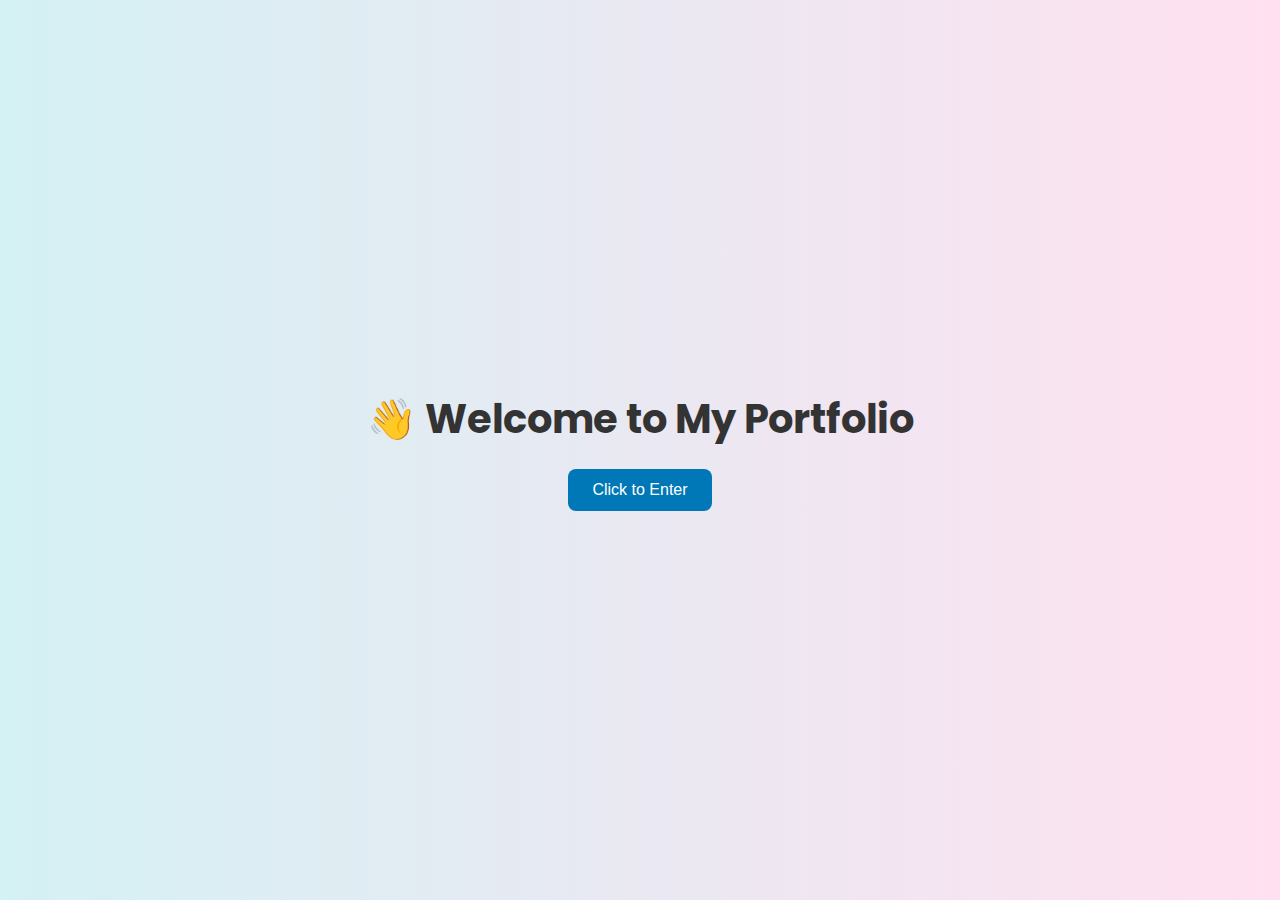
<file: index.html>
<!DOCTYPE html>
<html lang="en">
<head>
  <meta charset="UTF-8" />
  <meta name="viewport" content="width=device-width, initial-scale=1.0" />
  <title>Home | Pratichi's Portfolio</title>
  <link href="https://fonts.googleapis.com/css2?family=Poppins&display=swap" rel="stylesheet">
  <link rel="stylesheet" href="styles.css" />
</head>
<body>
  <!-- Welcome Splash Screen -->
  <div id="welcome-screen">
    <div class="welcome-message">
      <h1>👋 Welcome to My Portfolio</h1>
      <button onclick="hideWelcome()">Click to Enter</button>
    </div>
  </div>

  <!-- Main Content -->
  <header class="fade-in">
    <div class="logo">Pratichi's Portfolio</div>
    <nav>
      <ul class="nav-links">
        <li><a href="index.html">Home</a></li>
        <li><a href="about.html">About</a></li>
        <li><a href="projects.html">Projects</a></li>
        <li><a href="contact.html">Contact</a></li>
      </ul>
    </nav>
  </header>

  <main class="fade-in">
    <div class="content">
      <div class="about-card">
        <h2>Hello! I'm Pratichi</h2>
        <p class="tagline">Bioinformatics Student • Creative Web Developer • Lifelong Learner</p>
        <p class="typing" id="typing"></p>

        <div class="button-group">
          <a href="Pratichi Kadam Resume.pdf" download class="btn">📄 Download Resume</a>
          <a href="projects.html" class="btn">💼 Explore Projects</a>
          <a href="contact.html" class="btn">📬 Get in Touch</a>
        </div>

        <div class="highlights">
          <div class="highlight-card">🎓 B.Sc. Bioinformatics, Class of 2026</div>
          <div class="highlight-card">🧬 Built 3+ DNA/Protein Tools</div>
          <div class="highlight-card">💻 Skilled in Python, HTML/CSS</div>
        </div>

        <blockquote class="quote">
          “Combining biology with code to make science more powerful, accessible, and beautiful.”
        </blockquote>

        <div class="scroll-down">
          <a href="about.html">⬇ Scroll to About</a>
        </div>
      </div>

      <div class="image-section">
        <img src="pratichi.jpg" alt="Pratichi Kadam" />
      </div>
    </div>
  </main>

  <footer class="fade-in">
    &copy; 2025 Pratichi Kadam | My Portfolio
  </footer>

  <script src="script.js" defer></script>
</body>
</html>
</file>
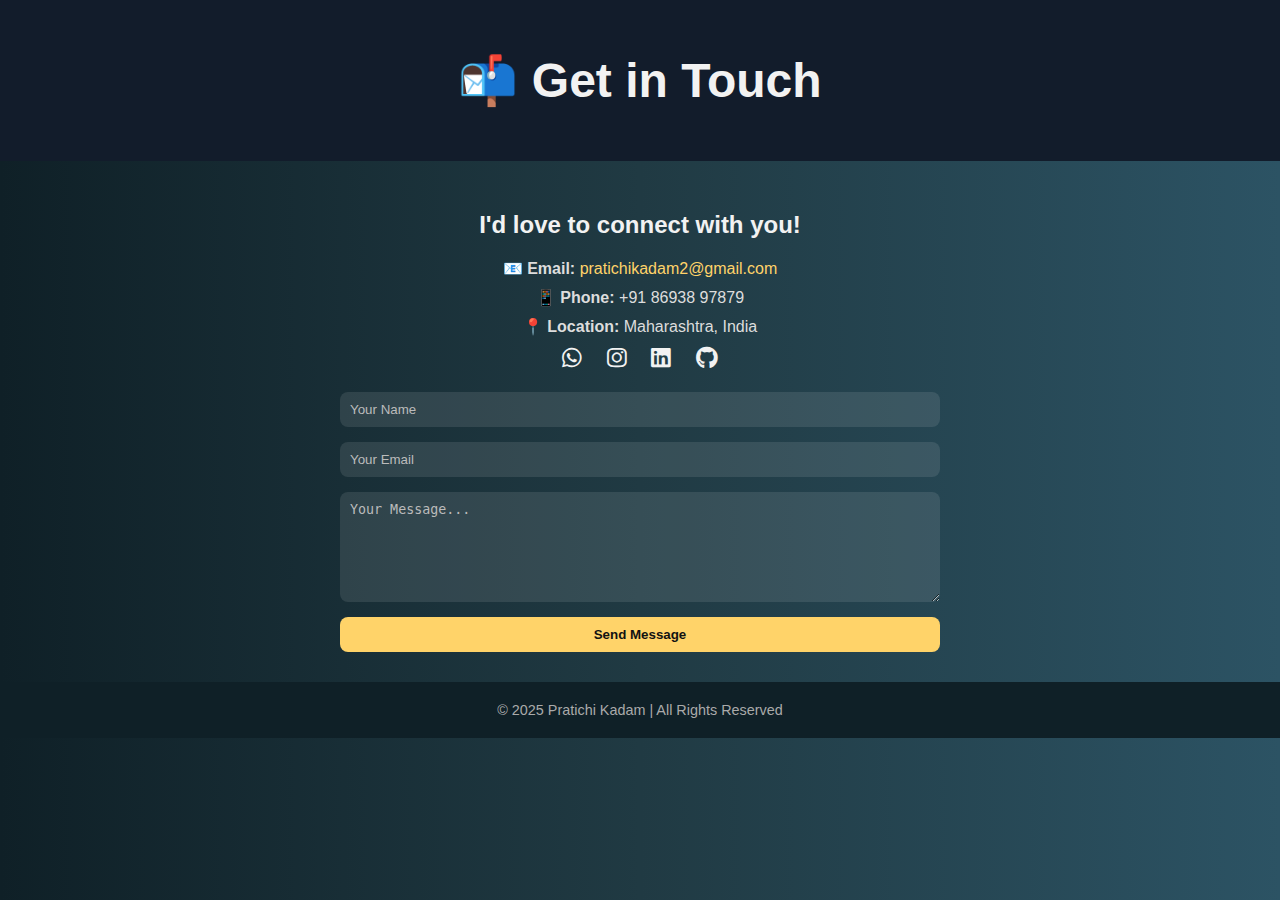
<file: contact.html>
<!DOCTYPE html>
<html lang="en">
<head>
  <meta charset="UTF-8" />
  <meta name="viewport" content="width=device-width, initial-scale=1.0" />
  <title>Contact | Pratichi Kadam</title>
  <link href="https://cdnjs.cloudflare.com/ajax/libs/font-awesome/6.5.0/css/all.min.css" rel="stylesheet" />
  <style>
    body {
      margin: 0;
      font-family: 'Poppins', sans-serif;
      background: linear-gradient(to right, #0f2027, #203a43, #2c5364);
      color: #f2f2f2;
    }
    header {
      background: #121c2b;
      padding: 20px;
      text-align: center;
      font-size: 1.5rem;
    }
    .contact-container {
      max-width: 600px;
      margin: auto;
      padding: 30px 20px;
      text-align: center;
      animation: fadeIn 1s ease-in-out;
    }
    .contact-info p {
      margin: 10px 0;
      color: #ddd;
    }
    .contact-info a {
      color: #ffd369;
      text-decoration: none;
    }
    .social-icons a {
      color: #f2f2f2;
      margin: 0 10px;
      font-size: 1.4rem;
      transition: color 0.3s;
    }
    .social-icons a:hover {
      color: #ffd369;
    }
    form {
      display: flex;
      flex-direction: column;
      gap: 15px;
      margin-top: 20px;
    }
    input, textarea {
      padding: 10px;
      border-radius: 8px;
      border: none;
      background: rgba(255, 255, 255, 0.1);
      color: #f2f2f2;
    }
    input::placeholder, textarea::placeholder {
      color: #bbb;
    }
    button {
      background: #ffd369;
      color: #121212;
      border: none;
      padding: 10px;
      font-weight: bold;
      border-radius: 8px;
      cursor: pointer;
    }
    button:hover {
      background: #e6be50;
    }
    footer {
      text-align: center;
      padding: 20px;
      background: #0f2027;
      font-size: 0.9rem;
      color: #aaa;
    }
    @keyframes fadeIn {
      from {opacity: 0; transform: translateY(30px);}
      to {opacity: 1; transform: translateY(0);}
    }
    @media (max-width: 600px) {
      .social-icons a {
        font-size: 1.2rem;
      }
    }
  </style>
</head>
<body>
  <header>
    <h1>📬 Get in Touch</h1>
  </header>

  <div class="contact-container">
    <h2>I'd love to connect with you!</h2>

    <div class="contact-info">
      <p><strong>📧 Email:</strong> <a href="mailto:pratichikadam2@gmail.com">pratichikadam2@gmail.com</a></p>
      <p><strong>📱 Phone:</strong> +91 86938 97879</p>
      <p><strong>📍 Location:</strong> Maharashtra, India</p>

      <div class="social-icons">
        <a href="https://wa.me/918693897879" target="_blank"><i class="fab fa-whatsapp"></i></a>
        <a href="https://www.instagram.com/YOUR_INSTAGRAM_USERNAME/" target="_blank"><i class="fab fa-instagram"></i></a>
        <a href="https://www.linkedin.com/in/pratichi-kadam" target="_blank"><i class="fab fa-linkedin"></i></a>
        <a href="https://github.com/pratichi-kadam" target="_blank"><i class="fab fa-github"></i></a>
      </div>
    </div>

    <form action="mailto:pratichikadam2@gmail.com" method="POST" enctype="text/plain">
      <input type="text" name="Name" placeholder="Your Name" required />
      <input type="email" name="Email" placeholder="Your Email" required />
      <textarea name="Message" rows="6" placeholder="Your Message..." required></textarea>
      <button type="submit">Send Message</button>
    </form>
  </div>

  <footer>&copy; 2025 Pratichi Kadam | All Rights Reserved</footer>
</body>
</html>
</file>
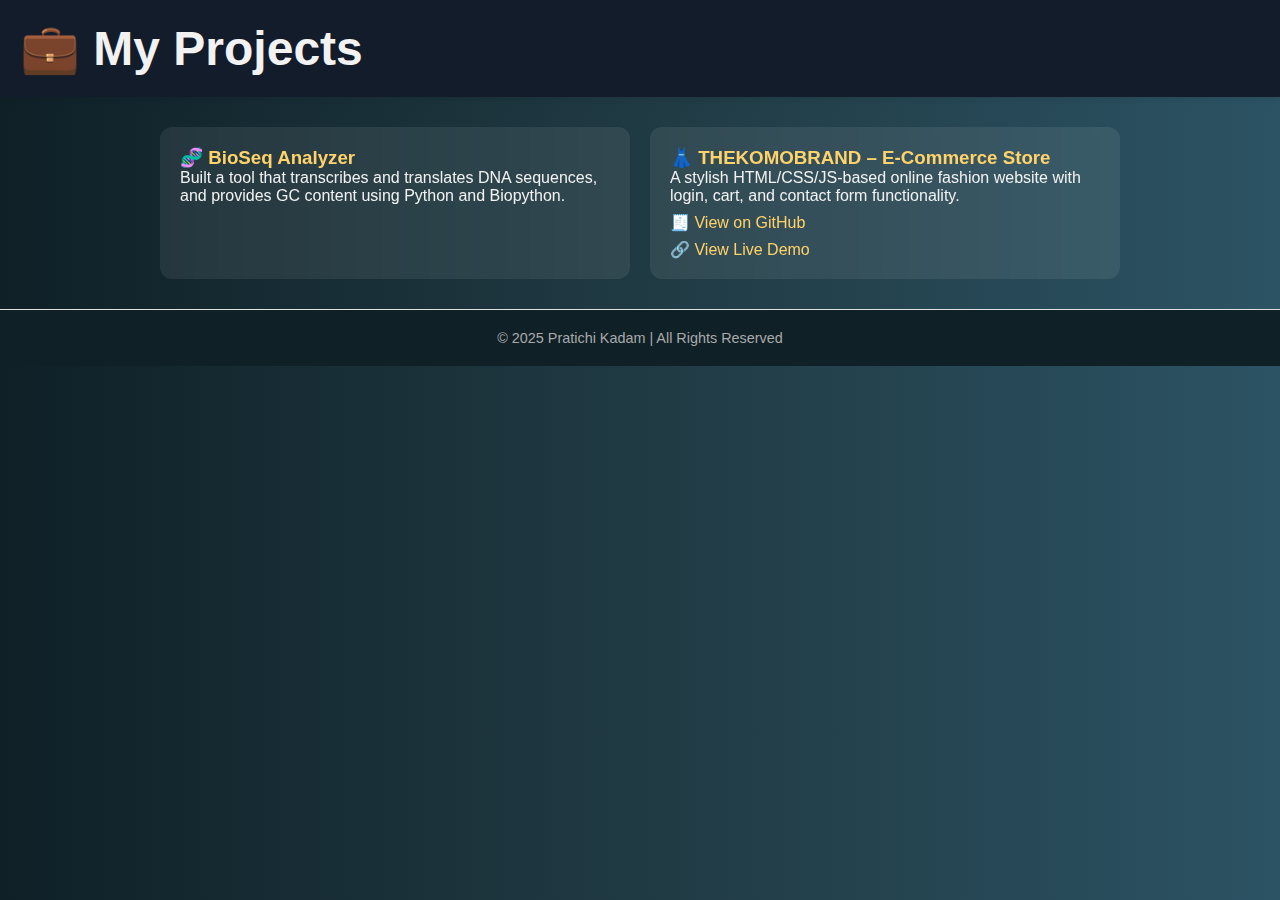
<file: projects.html>
<!DOCTYPE html>
<html lang="en">
<head>
  <meta charset="UTF-8" />
  <meta name="viewport" content="width=device-width, initial-scale=1.0" />
  <title>Projects | Pratichi Kadam</title>
  <link rel="stylesheet" href="styles.css" />
  <style>
    body {
      margin: 0;
      font-family: 'Poppins', sans-serif;
      background: linear-gradient(to right, #0f2027, #203a43, #2c5364);
      color: #f2f2f2;
    }
    header {
      background: #121c2b;
      padding: 20px;
      text-align: center;
      font-size: 1.5rem;
    }
    .project-section {
      max-width: 1000px;
      margin: auto;
      padding: 30px 20px;
    }
    .project-grid {
      display: grid;
      grid-template-columns: repeat(auto-fit, minmax(300px, 1fr));
      gap: 20px;
    }
    .project-card {
      background: rgba(255, 255, 255, 0.08);
      padding: 20px;
      border-radius: 12px;
      backdrop-filter: blur(4px);
      transition: transform 0.3s ease;
    }
    .project-card:hover {
      transform: translateY(-5px);
    }
    .project-card h3 {
      margin-top: 0;
      color: #ffd369;
    }
    .project-card a {
      display: inline-block;
      color: #ffd369;
      text-decoration: none;
      margin-top: 8px;
    }
    .project-card a:hover {
      text-decoration: underline;
    }
    footer {
      text-align: center;
      padding: 20px;
      background: #0f2027;
      font-size: 0.9rem;
      color: #aaa;
    }
    @media (max-width: 768px) {
      .project-grid {
        grid-template-columns: 1fr;
      }
    }
  </style>
</head>
<body>
  <header>
    <h1>💼 My Projects</h1>
  </header>

  <section class="project-section">
    <div class="project-grid">

      <!-- Project 1 -->
      <div class="project-card">
        <h3>🧬 BioSeq Analyzer</h3>
        <p>Built a tool that transcribes and translates DNA sequences, and provides GC content using Python and Biopython.</p>
      </div>

      <!-- Project 2 -->
      <div class="project-card">
        <h3>👗 THEKOMOBRAND – E-Commerce Store</h3>
        <p>A stylish HTML/CSS/JS-based online fashion website with login, cart, and contact form functionality.</p>
        <a href="https://github.com/pratichi-kadam/THEKOMOBRAND.io" target="_blank">🧾 View on GitHub</a><br>
        <a href="https://pra060903.github.io/THEKOMOBRAND.io/" target="_blank">🔗 View Live Demo</a>
      </div>

    </div>
  </section>

  <footer>&copy; 2025 Pratichi Kadam | All Rights Reserved</footer>
</body>
</html>
</file>
<file: styles.css>
/* ==== GLOBAL RESET ==== */
* {
  margin: 0;
  padding: 0;
  box-sizing: border-box;
}

body {
  font-family: 'Poppins', sans-serif;
  background: linear-gradient(to right, #e3f2fd, #fce4ec);
  color: #333;
}

/* ==== HEADER ==== */
header {
  background: #ffffff;
  padding: 20px 40px;
  display: flex;
  justify-content: space-between;
  align-items: center;
  flex-wrap: wrap;
  box-shadow: 0 4px 6px rgba(0, 0, 0, 0.05);
}

.logo {
  font-size: 1.8rem;
  font-weight: 700;
  color: #6200ea;
}

.nav-links {
  list-style: none;
  display: flex;
  gap: 20px;
}

.nav-links li a {
  text-decoration: none;
  color: #0077b6;
  font-weight: 500;
}

.nav-links li a:hover {
  color: #023e8a;
}

/* ==== MAIN LAYOUT ==== */
main {
  padding: 40px 0;
}

.content {
  display: flex;
  justify-content: space-between;
  align-items: center;
  gap: 40px;
  padding: 60px 80px;
  flex-wrap: wrap;
}

/* ==== ABOUT CARD ==== */
.about-card {
  max-width: 600px;
}

.about-card h2 {
  font-size: 2.4rem;
  color: #343a40;
  margin-bottom: 10px;
}

.tagline {
  font-style: italic;
  color: #777;
  margin: 10px 0 20px;
  font-size: 1rem;
}

.typing {
  font-weight: bold;
  font-size: 1.1rem;
  color: #0077b6;
  margin-bottom: 20px;
}

/* ==== BUTTONS ==== */
.button-group {
  display: flex;
  flex-wrap: wrap;
  gap: 12px;
  margin: 20px 0;
}

.btn {
  padding: 12px 20px;
  background-color: #0077b6;
  color: white;
  text-decoration: none;
  border-radius: 8px;
  font-weight: 500;
  transition: background-color 0.3s ease;
  display: inline-block;
  border: none;
}

.btn:hover {
  background-color: #023e8a;
}

/* ==== HIGHLIGHTS ==== */
.highlights {
  margin-top: 20px;
  display: flex;
  flex-wrap: wrap;
  gap: 12px;
}

.highlight-card {
  background: white;
  border: 1px solid #ddd;
  padding: 10px 16px;
  border-radius: 10px;
  font-size: 0.95rem;
  box-shadow: 2px 4px 8px rgba(0, 0, 0, 0.05);
}

/* ==== IMAGE SECTION ==== */
.image-section {
  width: 320px;
  height: 320px;
  border-radius: 50%;
  overflow: hidden;
  box-shadow: 0 8px 16px rgba(0, 0, 0, 0.15);
  border: 5px solid #dee2e6;
  background: linear-gradient(135deg, #ffe0f0, #d4f1f4);
}

.image-section img {
  width: 100%;
  height: 100%;
  object-fit: cover;
}

/* ==== QUOTE ==== */
.quote {
  margin-top: 30px;
  font-style: italic;
  color: #555;
}

/* ==== SCROLL DOWN ==== */
.scroll-down {
  text-align: center;
  margin-top: 25px;
}

.scroll-down a {
  text-decoration: none;
  font-weight: bold;
  color: #0077b6;
}

/* ==== FOOTER ==== */
footer {
  text-align: center;
  padding: 20px;
  background-color: #ffffff;
  color: #888;
  border-top: 1px solid #e0e0e0;
}

/* ==== WELCOME SCREEN ==== */
#welcome-screen {
  position: fixed;
  top: 0; left: 0;
  width: 100vw;
  height: 100vh;
  background: linear-gradient(to right, #d4f1f4, #ffe0f0);
  display: flex;
  align-items: center;
  justify-content: center;
  z-index: 9999;
  transition: opacity 0.6s ease;
}

.welcome-message {
  text-align: center;
  animation: fadeIn 1.2s ease-in-out;
}

.welcome-message h1 {
  font-size: 2.5rem;
  color: #333;
  margin-bottom: 20px;
}

.welcome-message button {
  padding: 12px 24px;
  background-color: #0077b6;
  color: #fff;
  border: none;
  font-size: 1rem;
  border-radius: 8px;
  cursor: pointer;
  transition: background-color 0.3s;
}

.welcome-message button:hover {
  background-color: #023e8a;
}

/* ==== ANIMATIONS ==== */
@keyframes fadeIn {
  from { opacity: 0; transform: translateY(-20px); }
  to { opacity: 1; transform: translateY(0); }
}

/* ==== RESPONSIVE DESIGN ==== */
@media (max-width: 768px) {
  header {
    flex-direction: column;
    align-items: flex-start;
  }

  .nav-links {
    flex-direction: column;
    gap: 10px;
    padding: 10px 0;
  }

  .content {
    flex-direction: column;
    padding: 30px 16px;
    align-items: center;
  }

  .about-card {
    text-align: center;
  }

  .image-section {
    width: 90%;
    max-width: 250px;
    height: auto;
    margin-top: 20px;
  }

  .image-section img {
    width: 100%;
    height: auto;
    border-radius: 50%;
  }

  .button-group {
    flex-direction: column;
    align-items: center;
  }

  .btn {
    width: 100%;
    max-width: 260px;
    font-size: 0.95rem;
  }

  .highlight-card {
    width: 100%;
    text-align: center;
  }

  .welcome-message h1 {
    font-size: 2rem;
  }

  .welcome-message button {
    font-size: 0.95rem;
    padding: 10px 20px;
  }
}

@media (max-width: 480px) {
  .about-card h2 {
    font-size: 1.6rem;
  }

  .typing {
    font-size: 1rem;
  }

  .quote, .highlight-card {
    font-size: 0.85rem;
  }

  .scroll-down a {
    font-size: 0.85rem;
  }
}
</file>
